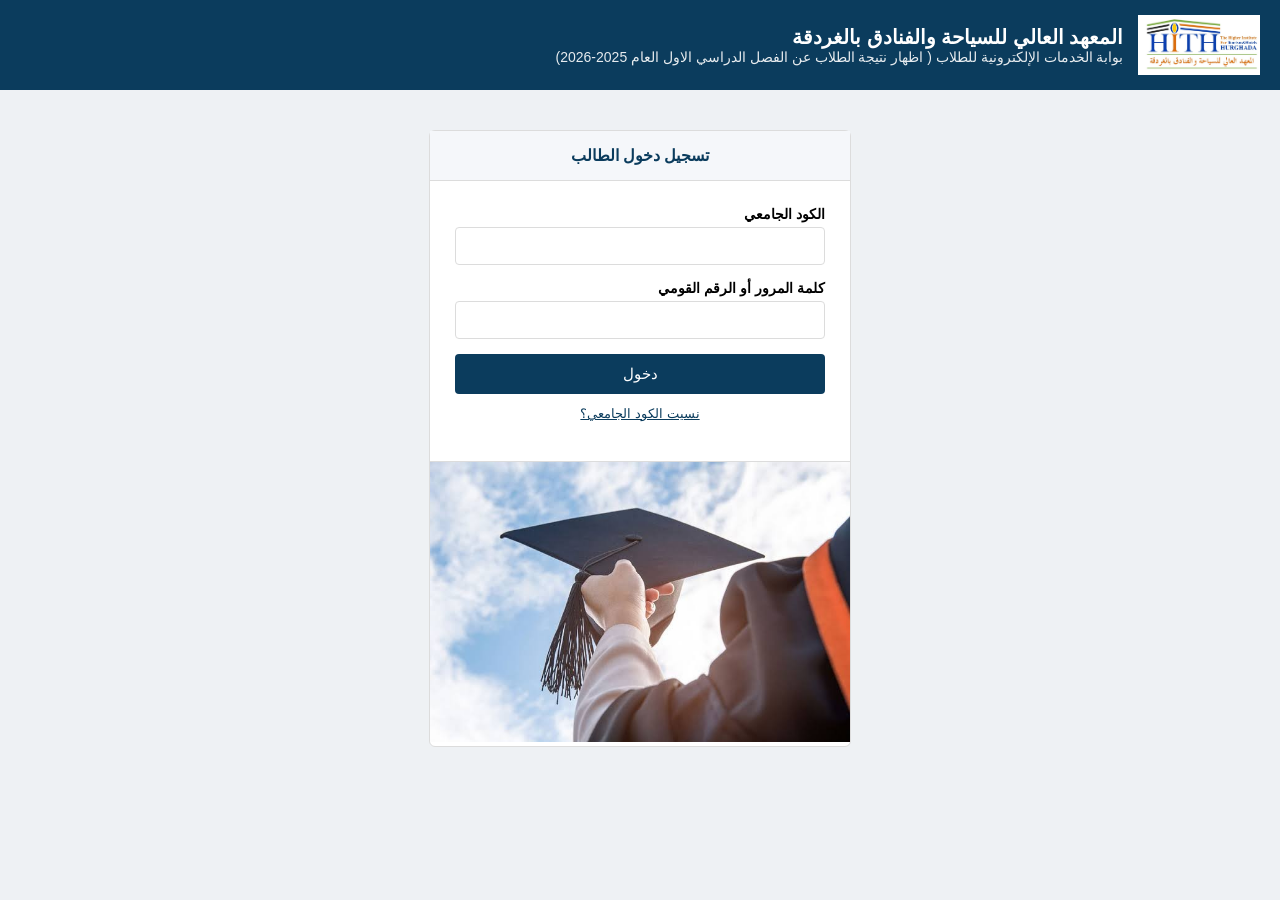
<file: index.html>
<!DOCTYPE html>
<html lang="ar" dir="rtl">
<head>
<meta charset="UTF-8">
<meta name="viewport" content="width=device-width, initial-scale=1.0">
<title>بوابة الطالب | المعهد</title>

<style>
:root{
    --main:#0b3c5d;
    --secondary:#f5f7fa;
    --border:#dcdcdc;
    --success:#2e7d32;
    --error:#c62828;
}

body{
    margin:0;
    font-family: "Segoe UI", Tahoma, Arial;
    background:#eef1f4;
    user-select: none;
    -webkit-user-select: none;
}

.header{
    background:var(--main);
    color:#fff;
    padding:15px 20px;
    display:flex;
    align-items:center;
    gap:15px;
}

.header img{ height:60px; }
.header .title{ font-size:20px; font-weight:700; }
.header .subtitle{ font-size:14px; opacity:.9; }

.main{
    display:flex;
    justify-content:center;
    padding:40px 15px;
}

.container{
    background:#fff;
    width:100%;
    max-width:420px;
    border:1px solid var(--border);
    border-radius:6px;
}

.box-header{
    background:var(--secondary);
    padding:15px;
    border-bottom:1px solid var(--border);
    font-weight:700;
    color:var(--main);
    text-align:center;
}

.box-content{ padding:25px; }

.form-group{ margin-bottom:15px; }

label{
    display:block;
    margin-bottom:5px;
    font-size:14px;
    font-weight:600;
}

input{
    width:100%;
    padding:10px;
    border:1px solid var(--border);
    border-radius:4px;
    font-size:14px;
    box-sizing: border-box;
}

button{
    width:100%;
    padding:11px;
    background:var(--main);
    color:#fff;
    border:none;
    border-radius:4px;
    font-size:15px;
    cursor:pointer;
}

button:hover{ opacity:.9; }
button:disabled{ opacity:.6; cursor:not-allowed; }

.link-btn{
    display:block;
    text-align:center;
    margin-top:12px;
    font-size:13px;
    color:var(--main);
    cursor:pointer;
    text-decoration:underline;
}

#msg{
    text-align:center;
    margin-top:15px;
    font-weight:600;
    font-size:14px;
    line-height:1.6;
}

.hidden{ display:none; }

.info-box{
    background:#eef4ff;
    border:1px solid var(--main);
    padding:10px;
    margin-top:10px;
    text-align:center;
    font-weight:600;
}

.footer-img img{
    width:100%;
    border-top:1px solid var(--border);
}

#devtools-warning{
    display:none;
    position:fixed;
    top:0; left:0; right:0; bottom:0;
    background:rgba(0,0,0,0.95);
    color:#fff;
    z-index:99999;
    justify-content:center;
    align-items:center;
    flex-direction:column;
    text-align:center;
    padding:20px;
}

#devtools-warning h2{
    font-size:2rem;
    color:#ff4444;
    margin-bottom:15px;
}

#devtools-warning p{
    font-size:1rem;
    opacity:.85;
    max-width:400px;
    line-height:1.8;
}
</style>
</head>

<body>

<div id="devtools-warning">
    <h2>⛔ تحذير أمني</h2>
    <p>تم رصد محاولة فتح أدوات المطور.<br>
    هذا الإجراء مخالف لسياسة المعهد.<br>
    يرجى إغلاق هذه الأدوات والمحاولة مجدداً.</p>
</div>

<!-- HEADER -->
<div class="header">
    <img src="logo.jpg" alt="Logo">
    <div>
        <div class="title">المعهد العالي للسياحة والفنادق بالغردقة</div>
        <div class="subtitle">بوابة الخدمات الإلكترونية للطلاب ( اظهار نتيجة الطلاب عن الفصل الدراسي الاول العام 2025-2026)</div>
    </div>
</div>

<!-- MAIN -->
<div class="main">
<div class="container">

    <div class="box-header">تسجيل دخول الطالب</div>

    <div class="box-content">

        <div id="loginSection">
            <div class="form-group">
                <label>الكود الجامعي</label>
                <input type="text" id="userCode" autocomplete="off" spellcheck="false">
            </div>

            <div class="form-group">
                <label>كلمة المرور أو الرقم القومي</label>
                <input type="password" id="userPass" autocomplete="off">
            </div>

            <button id="loginBtn" onclick="handleLogin()">دخول</button>
            <a class="link-btn" onclick="toggleForgot()">نسيت الكود الجامعي؟</a>
        </div>

        <div id="forgotSection" class="hidden">
            <div class="form-group" id="nationalIdGroup">
                <label>الرقم القومي</label>
                <input type="text" id="nationalIdInput" autocomplete="off">
            </div>

            <button id="retrieveBtn" onclick="retrieveCode()">استعلام</button>
            <div id="resultBox" class="hidden info-box"></div>
            <a class="link-btn" onclick="toggleForgot()">العودة لتسجيل الدخول</a>
        </div>

        <div id="msg"></div>

    </div>

    <div class="footer-img">
        <img src="Cong.jpg" alt="Success">
    </div>

</div>
</div>

<script>

(function() {

    // 1️⃣ منع F12 و Ctrl+Shift+I و Ctrl+U وغيرها
    document.addEventListener("keydown", function(e) {
        if (
            e.key === "F12" ||
            (e.ctrlKey && e.shiftKey && ["I","J","C"].includes(e.key)) ||
            (e.ctrlKey && e.key === "U") ||
            (e.ctrlKey && e.key === "S")
        ) {
            e.preventDefault();
            e.stopPropagation();
            return false;
        }
    });


    document.addEventListener("contextmenu", function(e) {
        e.preventDefault();
        return false;
    });


    const threshold = 160;
    function checkDevTools() {
        const widthDiff  = window.outerWidth  - window.innerWidth;
        const heightDiff = window.outerHeight - window.innerHeight;
        const warning = document.getElementById("devtools-warning");
        if (widthDiff > threshold || heightDiff > threshold) {
            warning.style.display = "flex";
            document.body.style.overflow = "hidden";
        } else {
            warning.style.display = "none";
            document.body.style.overflow = "";
        }
    }
    setInterval(checkDevTools, 1000);
    window.addEventListener("resize", checkDevTools);


    document.addEventListener("copy",  e => e.preventDefault());
    document.addEventListener("cut",   e => e.preventDefault());

})();


const API_URL = "https://script.google.com/macros/s/AKfycbzxBt3ld2TMP3nLyK9EeeIkyY-gmrMsvlPuXG-ATYmQRpHVVRcB_Elgbgq2e87DJfgjPA/exec";
const ua = navigator.userAgent;
function toggleForgot(){
    document.getElementById("loginSection").classList.toggle("hidden");
    document.getElementById("forgotSection").classList.toggle("hidden");
    document.getElementById("msg").innerText = "";
    document.getElementById("resultBox").classList.add("hidden");
    document.getElementById("nationalIdGroup").style.display = "block";
}

async function handleLogin(){

    const btn = document.getElementById("loginBtn");


    if(btn.disabled) return;

    const code = document.getElementById("userCode").value.trim();
    const pass = document.getElementById("userPass").value.trim();

    if(!code || !pass){
        showMsg("يرجى إدخال جميع البيانات","error");
        return;
    }

    localStorage.clear();


    btn.disabled = true;
    btn.innerText = "جاري تسجيل الدخول...";
    showMsg("⏳ برجاء الانتظار...", "");

    try{
        const r = await fetch(API_URL, {
            method: "POST",
          
            body: JSON.stringify({ action:"login", code:code, password:pass, ua:ua })
        });
        const res = await r.json();

        if(res.status === "success"){
            showMsg("تم تسجيل الدخول بنجاح ✅","success");

             setTimeout(()=>{
             showMsg("جاري تحويلك للنتيجة...", "");
         }, 1200);
            // ✅ الحفظ هنا بعد نجاح الدخول
            localStorage.setItem("studentData", JSON.stringify(res.user));
            localStorage.setItem("token", res.user.token);
            localStorage.setItem("ua", ua);

            setTimeout(()=> location.href = "results.html", 2200);

        } else if(res.status === "locked"){
            showMsg("🔒 " + res.msg, "error");
            btn.disabled = true;
            btn.innerText = "الحساب موقوف";

        } else {
            let msgText = res.msg || "بيانات غير صحيحة";
            if(res.remainingAttempts !== undefined){
                msgText += `\nتبقى لك ${res.remainingAttempts} محاولة فقط`;
            }
            showMsg(msgText,"error");
            btn.disabled = false;
            btn.innerText = "دخول";
        }

    } catch(err){
        showMsg("خطأ في الاتصال بالسيرفر","error");
        btn.disabled = false;
        btn.innerText = "دخول";
    }
}
async function retrieveCode(){
    const nationalId = document.getElementById("nationalIdInput").value.trim();

    if(!nationalId){
        showMsg("أدخل الرقم القومي","error");
        return;
    }

    const btn = document.getElementById("retrieveBtn");
    btn.disabled = true;
    btn.innerText = "جاري البحث...";
    showMsg("جاري البحث...","");

    try{
        const r = await fetch(API_URL, {
            method: "POST",
            body: JSON.stringify({ action:"getStudentCode", nationalId:nationalId })
        });
        const res = await r.json();

        if(res.status === "success"){
            document.getElementById("nationalIdGroup").style.display = "none";
            const resultBox = document.getElementById("resultBox");
            resultBox.innerHTML = "كودك الجامعي:<br><strong>" + res.code + "</strong>";
            resultBox.classList.remove("hidden");
            showMsg("","");
        } else {
            showMsg(res.msg,"error");
            btn.disabled = false;
            btn.innerText = "استعلام";
        }

    } catch(err){
        showMsg("خطأ في الاتصال بالسيرفر","error");
        btn.disabled = false;
        btn.innerText = "استعلام";
    }
}
function showMsg(t, type){
    const el = document.getElementById("msg");
    el.innerText = t;
    el.style.color = type==="error" ? "var(--error)"
                   : type==="success" ? "var(--success)"
                   : "var(--main)";
    el.style.whiteSpace = "pre-line";
}
</script>

</body>
</html>
</file>
